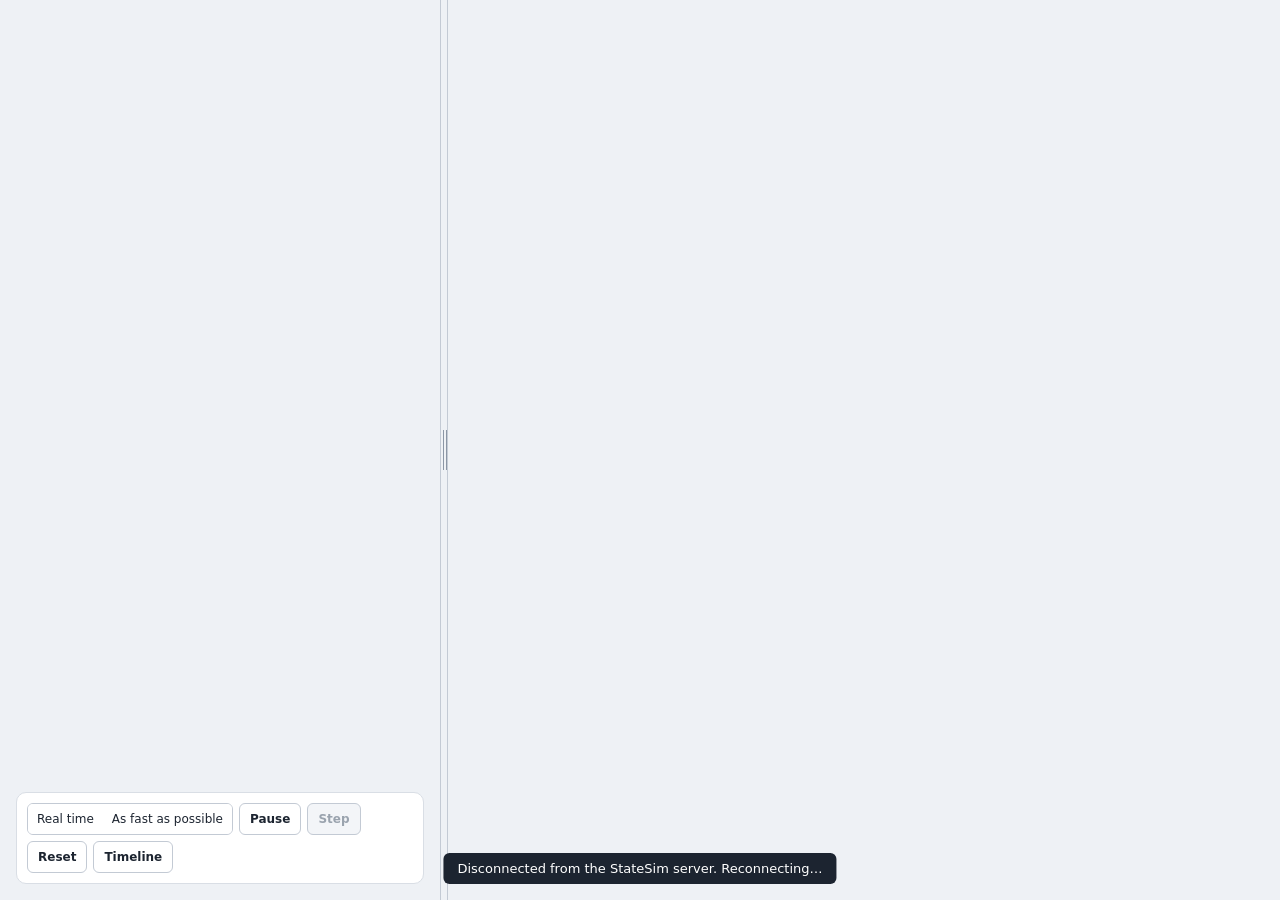
<file: src/statesim_server/static/index.html>
<!doctype html>
<html lang="en">
<head>
<meta charset="utf-8">
<meta name="viewport" content="width=device-width, initial-scale=1">
<title>StateSim</title>
<link rel="stylesheet" href="app.css">
<link rel="stylesheet" href="timeline.css">
</head>
<body>
<header class="top" id="top" aria-label="Aircraft panels" hidden></header>
<div class="layout">
  <div class="left" id="left">
    <section class="panels" id="panels" aria-label="Aircraft panels"></section>
    <section class="inputs" id="inputs" aria-label="Inputs"></section>
    <div class="topbar" id="runbar">
      <div class="seg" role="group" aria-label="Run mode">
        <button type="button" id="mode-realtime" data-mode="realtime">Real time</button>
        <button type="button" id="mode-fast" data-mode="fast">As fast as possible</button>
      </div>
      <button type="button" class="btn" id="pause">Pause</button>
      <button type="button" class="btn" id="step" disabled>Step</button>
      <button type="button" class="btn" id="reset">Reset</button>
      <button type="button" class="btn" id="timeline-toggle" aria-pressed="false" aria-controls="timeline">Timeline</button>
      <a class="btn" id="timeline-save" href="timeline.txt" download="statesim-timeline.txt" hidden
         title="Save the current run's timeline as a text file">Save as text</a>
      <button type="button" class="btn rec" id="rec-start" hidden
              title="Start an FMA recording (logging is not affected)">Start recording</button>
      <button type="button" class="btn rec on" id="rec-stop" hidden
              title="Stop the FMA recording and open its report">Stop recording</button>
      <span class="rec-clock" id="rec-clock" role="status" hidden></span>
    </div>
  </div>

  <div class="splitter" id="splitter" role="separator" aria-orientation="vertical"
       aria-label="Resize panes" aria-valuemin="280" aria-valuenow="440" tabindex="0"></div>

  <div class="right">
    <section class="machines" id="machines" aria-label="State machines"></section>
  </div>
</div>
<div class="tl-splitter" id="timeline-splitter" role="separator" aria-orientation="horizontal"
     aria-label="Resize timeline" aria-valuemin="120" aria-valuenow="260" tabindex="0" hidden></div>
<section class="timeline" id="timeline" aria-label="Timeline" hidden></section>
<div class="banner" id="banner" role="status" hidden></div>
<script src="panels.js"></script>
<script src="timeline.js"></script>
<script src="recording.js"></script>
<script src="app.js"></script>
</body>
</html>
</file>
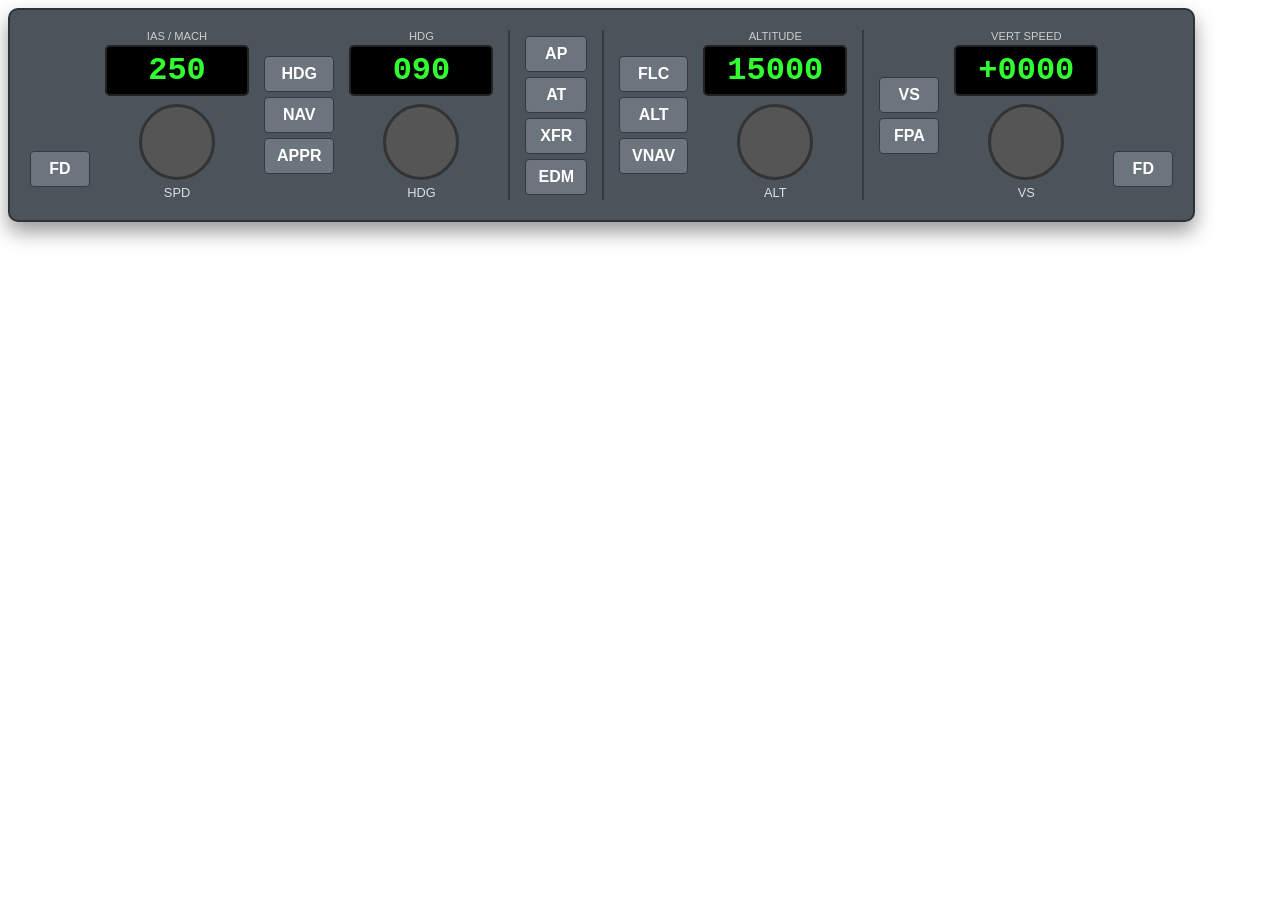
<file: examples/autopilot2/fcp.html>
<!DOCTYPE html>
<html lang="en">
<head>
    <meta charset="UTF-8">
    <title>Flight Control Panel</title>
    <!--
      StateSim aircraft panel (based on testFCP.html).
      StateSim shows the <style> and <body> content of this file in the top pane
      and wires the elements below by their attributes; it never runs scripts.
        data-input="var"   button: press (momentary) or flip (toggle), per the
                           inputs CSV widget column; knob: an int within min/max
        data-show="var"    shows the variable's value, data-format="%05d" etc.
        data-lit-by="var"  adds class "lit" while the variable is true
    -->
    <style>
        .fcp-container {
            background-color: #4a545a;
            border: 2px solid #2d3336;
            border-radius: 10px;
            padding: 20px;
            display: grid;
            grid-template-columns: repeat(13, auto);
            align-items: center;
            gap: 15px;
            box-shadow: 0 10px 20px rgba(0,0,0,0.4);
            color: #fff;
            font-family: 'Segoe UI', Tahoma, Geneva, Verdana, sans-serif;
            width: max-content;
        }
        .display {
            background-color: #000;
            color: #32ff32;
            font-family: 'Courier New', Courier, monospace;
            font-size: 2em;
            font-weight: bold;
            padding: 5px 10px;
            border-radius: 5px;
            border: 2px solid #222;
            text-align: center;
            min-width: 120px;
        }
        .display-label {
            color: #ccc;
            font-size: 0.7em;
            text-align: center;
            margin-bottom: -5px;
        }
        .control-group {
            display: flex;
            flex-direction: column;
            align-items: center;
            gap: 8px;
        }
        .button-stack {
            display: flex;
            flex-direction: column;
            gap: 5px;
        }
        .button {
            background-color: #6c757d;
            border: 1px solid #343a40;
            border-radius: 4px;
            color: #fff;
            font: inherit;
            font-weight: bold;
            padding: 8px 12px;
            cursor: pointer;
            transition: background-color 0.2s;
            min-width: 60px;
            text-align: center;
            position: relative;
        }
        .button:hover {
            background-color: #899198;
        }
        /* press feedback (StateSim adds "pressed" for a moment after each press) */
        .button.pressed, .button:active {
            background-color: #a3abb2;
        }
        /* light bar above a button, on while its data-lit-by variable is true */
        .button.lit::before {
            content: '';
            position: absolute;
            top: -6px;
            left: 50%;
            transform: translateX(-50%);
            width: 80%;
            height: 4px;
            background-color: #32ff32;
            border-radius: 2px;
        }
        .knob {
            width: 70px;
            height: 70px;
            border-radius: 50%;
            background: #555;
            border: 3px solid #333;
            cursor: grab;
        }
        .knob-label {
            font-size: 0.8em;
            margin-top: 5px;
            color: #ddd;
            text-align: center;
        }
        .divider {
            width: 2px;
            background-color: #343a40;
            align-self: stretch;
        }
        .fd-spacer {
            height: 100px;
        }
    </style>
</head>
<body>

    <div class="fcp-container" id="fcp">
        <div class="control-group">
            <div class="fd-spacer"></div>
            <button class="button" data-input="fd_on">FD</button>
        </div>

        <div class="control-group">
            <div class="display-label">IAS / MACH</div>
            <div class="display" data-show="spd_sel" data-format="%d">250</div>
            <div>
                <div class="knob" data-input="spd_sel" aria-label="SPD"></div>
                <div class="knob-label">SPD</div>
            </div>
        </div>

        <div class="button-stack">
            <button class="button" data-input="hdg_pb">HDG</button>
            <button class="button" data-input="nav_pb">NAV</button>
            <button class="button" data-input="appr_selected" data-lit-by="appr_light">APPR</button>
        </div>

        <div class="control-group">
            <div class="display-label">HDG</div>
            <div class="display" data-show="hdg_sel" data-format="%03d">090</div>
            <div>
                <div class="knob" data-input="hdg_sel" aria-label="HDG"></div>
                <div class="knob-label">HDG</div>
            </div>
        </div>

        <div class="divider"></div>

        <div class="button-stack">
            <button class="button" data-input="ap_on">AP</button>
            <button class="button" data-input="at_pb">AT</button>
            <button class="button" data-input="xfr_pb">XFR</button>
            <button class="button" data-input="EDM">EDM</button>
        </div>

        <div class="divider"></div>

        <div class="button-stack">
            <button class="button" data-input="flc_pb">FLC</button>
            <button class="button" data-input="alt_pb">ALT</button>
            <button class="button" data-input="vnav_pb">VNAV</button>
        </div>

        <div class="control-group">
            <div class="display-label">ALTITUDE</div>
            <div class="display" data-show="alt_sel" data-format="%d">15000</div>
            <div>
                <div class="knob" data-input="alt_sel" aria-label="ALT"></div>
                <div class="knob-label">ALT</div>
            </div>
        </div>

        <div class="divider"></div>

        <div class="button-stack">
            <button class="button" data-input="vs_pb">VS</button>
            <button class="button" data-input="fpa_pb">FPA</button>
        </div>

        <div class="control-group">
            <div class="display-label">VERT SPEED</div>
            <div class="display" data-show="vs_sel" data-format="%+05d">+0000</div>
            <div>
                <div class="knob" data-input="vs_sel" aria-label="VS"></div>
                <div class="knob-label">VS</div>
            </div>
        </div>

        <div class="control-group">
            <div class="fd-spacer"></div>
            <button class="button" data-input="fd_on">FD</button>
        </div>
    </div>

</body>
</html>
</file>
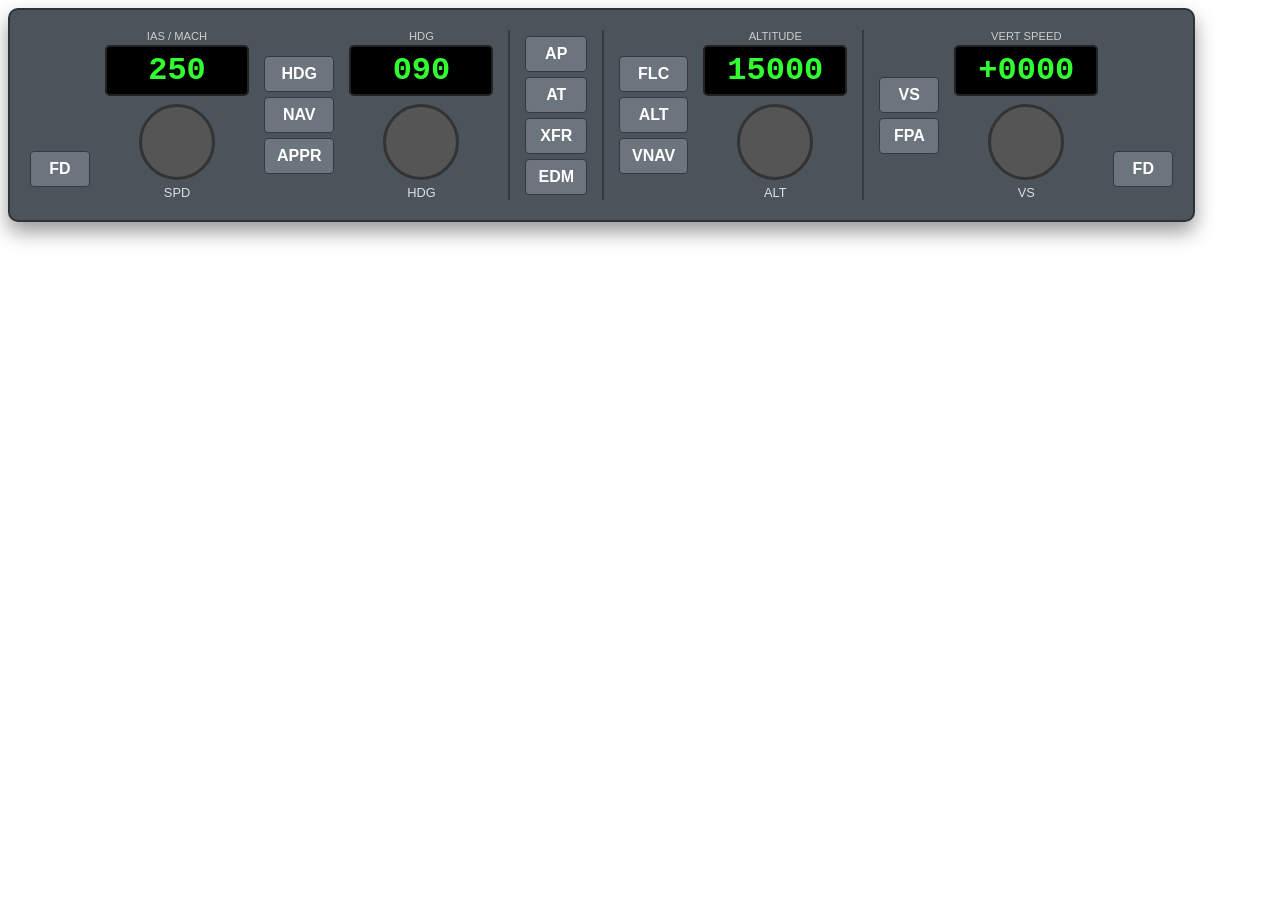
<file: examples/autopilot3/fcp.html>
<!DOCTYPE html>
<html lang="en">
<head>
    <meta charset="UTF-8">
    <title>Flight Control Panel</title>
    <!--
      StateSim aircraft panel (based on testFCP.html).
      StateSim shows the <style> and <body> content of this file in the top pane
      and wires the elements below by their attributes; it never runs scripts.
        data-input="var"   button: press (momentary) or flip (toggle), per the
                           inputs CSV widget column; knob: an int within min/max
        data-show="var"    shows the variable's value, data-format="%05d" etc.
        data-lit-by="var"  adds class "lit" while the variable is true
    -->
    <style>
        .fcp-container {
            background-color: #4a545a;
            border: 2px solid #2d3336;
            border-radius: 10px;
            padding: 20px;
            display: grid;
            grid-template-columns: repeat(13, auto);
            align-items: center;
            gap: 15px;
            box-shadow: 0 10px 20px rgba(0,0,0,0.4);
            color: #fff;
            font-family: 'Segoe UI', Tahoma, Geneva, Verdana, sans-serif;
            width: max-content;
        }
        .display {
            background-color: #000;
            color: #32ff32;
            font-family: 'Courier New', Courier, monospace;
            font-size: 2em;
            font-weight: bold;
            padding: 5px 10px;
            border-radius: 5px;
            border: 2px solid #222;
            text-align: center;
            min-width: 120px;
        }
        .display-label {
            color: #ccc;
            font-size: 0.7em;
            text-align: center;
            margin-bottom: -5px;
        }
        .control-group {
            display: flex;
            flex-direction: column;
            align-items: center;
            gap: 8px;
        }
        .button-stack {
            display: flex;
            flex-direction: column;
            gap: 5px;
        }
        .button {
            background-color: #6c757d;
            border: 1px solid #343a40;
            border-radius: 4px;
            color: #fff;
            font: inherit;
            font-weight: bold;
            padding: 8px 12px;
            cursor: pointer;
            transition: background-color 0.2s;
            min-width: 60px;
            text-align: center;
            position: relative;
        }
        .button:hover {
            background-color: #899198;
        }
        /* press feedback (StateSim adds "pressed" for a moment after each press) */
        .button.pressed, .button:active {
            background-color: #a3abb2;
        }
        /* light bar above a button, on while its data-lit-by variable is true */
        .button.lit::before {
            content: '';
            position: absolute;
            top: -6px;
            left: 50%;
            transform: translateX(-50%);
            width: 80%;
            height: 4px;
            background-color: #32ff32;
            border-radius: 2px;
        }
        .knob {
            width: 70px;
            height: 70px;
            border-radius: 50%;
            background: #555;
            border: 3px solid #333;
            cursor: grab;
        }
        .knob-label {
            font-size: 0.8em;
            margin-top: 5px;
            color: #ddd;
            text-align: center;
        }
        .divider {
            width: 2px;
            background-color: #343a40;
            align-self: stretch;
        }
        .fd-spacer {
            height: 100px;
        }
    </style>
</head>
<body>

    <div class="fcp-container" id="fcp">
        <div class="control-group">
            <div class="fd-spacer"></div>
            <button class="button" data-input="FD_btn" data-lit-by="fd_on">FD</button>
        </div>

        <div class="control-group">
            <div class="display-label">IAS / MACH</div>
            <div class="display" data-show="spd_sel" data-format="%d">250</div>
            <div>
                <div class="knob" data-input="spd_sel" aria-label="SPD"></div>
                <div class="knob-label">SPD</div>
            </div>
        </div>

        <div class="button-stack">
            <button class="button" data-input="hdg_pb">HDG</button>
            <button class="button" data-input="nav_pb">NAV</button>
            <button class="button" data-input="APPR_btn" data-lit-by="appr_on">APPR</button>
        </div>

        <div class="control-group">
            <div class="display-label">HDG</div>
            <div class="display" data-show="hdg_sel" data-format="%03d">090</div>
            <div>
                <div class="knob" data-input="hdg_sel" aria-label="HDG"></div>
                <div class="knob-label">HDG</div>
            </div>
        </div>

        <div class="divider"></div>

        <div class="button-stack">
            <button class="button" data-input="AP_btn" data-lit-by="ap_on">AP</button>
            <button class="button" data-input="AT_btn" data-lit-by="at_on">AT</button>
            <button class="button" data-input="xfr_pb">XFR</button>
            <button class="button" data-input="EDM">EDM</button>
        </div>

        <div class="divider"></div>

        <div class="button-stack">
            <button class="button" data-input="flc_pb">FLC</button>
            <button class="button" data-input="alt_pb">ALT</button>
            <button class="button" data-input="vnav_pb">VNAV</button>
        </div>

        <div class="control-group">
            <div class="display-label">ALTITUDE</div>
            <div class="display" data-show="alt_sel" data-format="%d">15000</div>
            <div>
                <div class="knob" data-input="alt_sel" aria-label="ALT"></div>
                <div class="knob-label">ALT</div>
            </div>
        </div>

        <div class="divider"></div>

        <div class="button-stack">
            <button class="button" data-input="vs_pb">VS</button>
            <button class="button" data-input="fpa_pb">FPA</button>
        </div>

        <div class="control-group">
            <div class="display-label">VERT SPEED</div>
            <div class="display" data-show="vs_sel" data-format="%+05d">+0000</div>
            <div>
                <div class="knob" data-input="vs_sel" aria-label="VS"></div>
                <div class="knob-label">VS</div>
            </div>
        </div>

        <div class="control-group">
            <div class="fd-spacer"></div>
            <button class="button" data-input="FD_btn" data-lit-by="fd_on">FD</button>
        </div>
    </div>

</body>
</html>
</file>
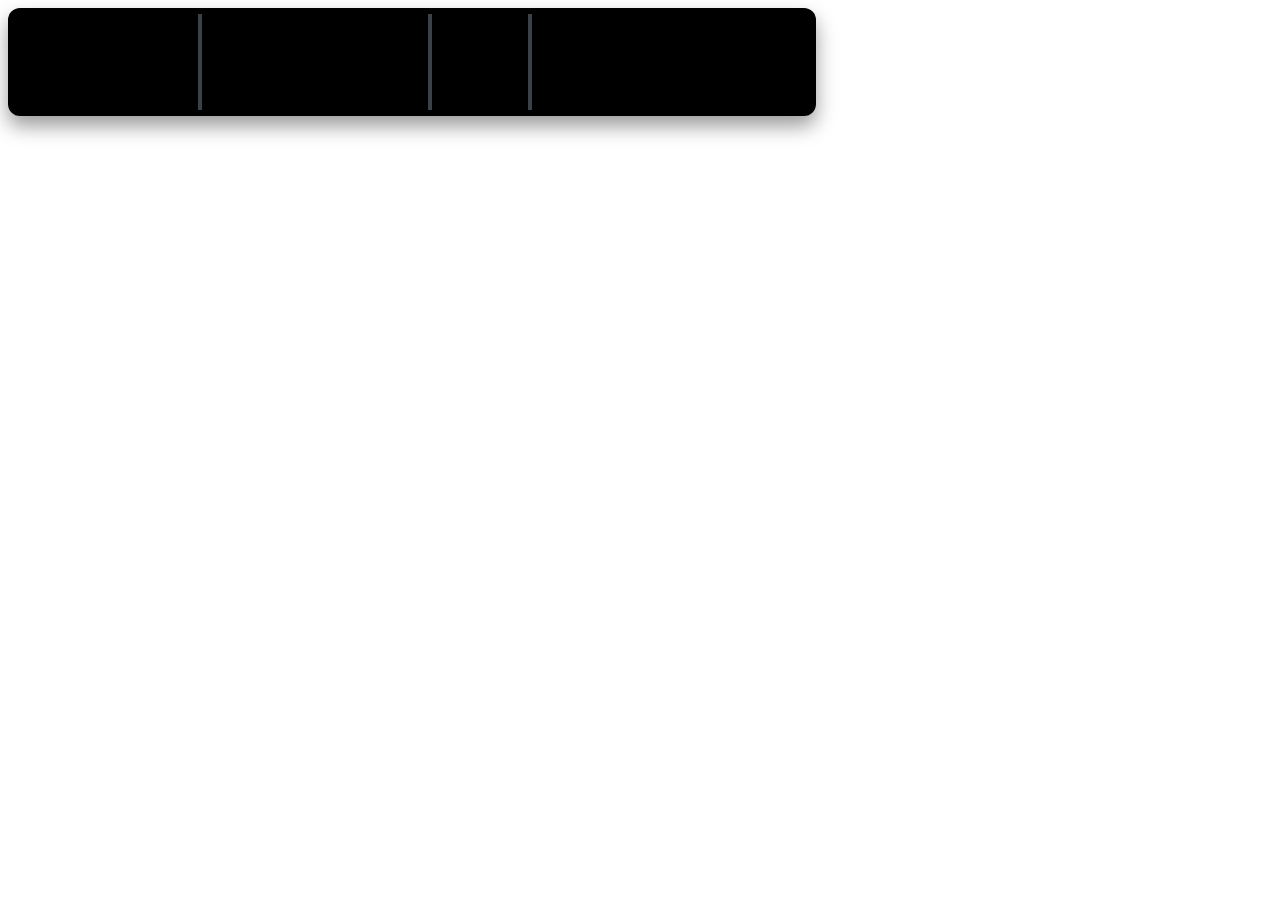
<file: examples/autopilot3/fma.html>
<!DOCTYPE html>
<html lang="en">
<head>
<meta charset="UTF-8">
<title>Flight Mode Annunciator</title>
<!--
  StateSim aircraft panel: the previous tool's FMA strip, generated from the
  fma_logic section of ap.json. Every mode text is lit by its FMA equation
  (equations.csv); a text is shown only while lit. Top row: engaged modes
  (green). Bottom row: armed modes (white). Engage column: AP on top, AT at
  the bottom, and between them the white AP <- AT arrow.
-->
<style>
  .fma { display: grid; grid-template-columns: 190px 230px 100px 280px;
          background: #000; border-radius: 12px; padding: 6px 4px; width: max-content;
          font-family: Arial, Helvetica, sans-serif; font-weight: 400; font-size: 24px;
          letter-spacing: 1px; line-height: 1; box-shadow: 0 10px 20px rgba(0,0,0,0.4); }
  .col { display: flex; flex-direction: column; justify-content: space-between;
          height: 80px; padding: 8px 6px; border-right: 4px solid #3a4148; }
  .col:last-child { border-right: 0; }
  .row { display: grid; grid-template-columns: repeat(var(--n, 1), 1fr); gap: 6px; }
  .slot { height: 1.1em; text-align: center; white-space: nowrap; }
  .arrow { height: 10px; display: flex; align-items: center; }
  .arrow .m.lit { display: block; position: relative; width: 100%; height: 6px;
                   margin-left: 10px; background: #f2f2f2; }
  .arrow .m.lit::before { content: ""; position: absolute; left: -12px; top: -7px;
                           border-style: solid; border-width: 10px 14px 10px 0;
                           border-color: transparent #f2f2f2 transparent transparent; }
  .m { display: none; }
  .m.lit { display: inline; }
  .eng { color: #3cc843; }
  .arm { color: #ffffff; }
  .m.white { color: #ffffff; }
</style>
</head>
<body>
<div class="fma" role="group" aria-label="Flight mode annunciator">
<div class="col" aria-label="Thrust"><div class="row" style="--n:1"><div class="slot eng" title="TM_engaged"><span class="m" data-lit-by="fma_tm_engaged_hold">HOLD</span><span class="m" data-lit-by="fma_tm_engaged_thrust">THRUST</span><span class="m" data-lit-by="fma_tm_engaged_spd">SPD</span><span class="m" data-lit-by="fma_tm_engaged_retard">RETARD</span></div></div><div class="row" style="--n:1"><div class="slot arm" title="TM_armed"><span class="m" data-lit-by="fma_tm_armed_hold">HOLD</span></div></div></div>
<div class="col" aria-label="Lateral"><div class="row" style="--n:2"><div class="slot eng" title="LNAV_engaged_1"><span class="m" data-lit-by="fma_lnav_engaged_1_appr">APPR</span></div><div class="slot eng" title="LNAV_engaged_2"><span class="m" data-lit-by="fma_lnav_engaged_2_to">TO</span><span class="m" data-lit-by="fma_lnav_engaged_2_fms1">FMS1</span><span class="m" data-lit-by="fma_lnav_engaged_2_loc1">LOC1</span><span class="m" data-lit-by="fma_lnav_engaged_2_loc">LOC</span><span class="m" data-lit-by="fma_lnav_engaged_2_align">ALIGN</span><span class="m" data-lit-by="fma_lnav_engaged_2_rollout">Rollout</span></div></div><div class="row" style="--n:2"><div class="slot arm" title="LNAV_armed_1"><span class="m" data-lit-by="fma_lnav_armed_1_appr">APPR</span></div><div class="slot arm" title="LNAV_armed_2"><span class="m" data-lit-by="fma_lnav_armed_2_fms1">FMS1</span><span class="m" data-lit-by="fma_lnav_armed_2_loc1">LOC1</span><span class="m" data-lit-by="fma_lnav_armed_2_align">ALIGN</span><span class="m" data-lit-by="fma_lnav_armed_2_rollout">Rollout</span></div></div></div>
<div class="col" aria-label="Engage"><div class="row"><div class="slot eng" title="ap_visible"><span class="m" data-lit-by="fma_ap_visible">AP</span></div></div><div class="arrow"><div class="m" data-lit-by="fma_ap_at_arrow" aria-label="AP &lt;- AT arrow"></div></div><div class="row"><div class="slot eng" title="at_color"><span class="m " data-lit-by="fma_at_color_green">AT</span><span class="m white" data-lit-by="fma_at_color_white">AT</span></div></div></div>
<div class="col" aria-label="Vertical"><div class="row" style="--n:3"><div class="slot eng" title="VNAV_engaged_1"><span class="m" data-lit-by="fma_vnav_engaged_1_to">TO</span><span class="m" data-lit-by="fma_vnav_engaged_1_flc">FLC</span><span class="m" data-lit-by="fma_vnav_engaged_1_alts">ALTS</span><span class="m" data-lit-by="fma_vnav_engaged_1_gs">GS</span><span class="m" data-lit-by="fma_vnav_engaged_1_flare">FLARE</span></div></div><div class="row" style="--n:3"><div class="slot arm" title="VNAV_armed_1"><span class="m" data-lit-by="fma_vnav_armed_1_flc">FLC</span><span class="m" data-lit-by="fma_vnav_armed_1_alts">ALTS</span><span class="m" data-lit-by="fma_vnav_armed_1_flare">FLARE</span></div><div class="slot arm" title="VNAV_armed_2"><span class="m" data-lit-by="fma_vnav_armed_2_flc">FLC</span><span class="m" data-lit-by="fma_vnav_armed_2_alts">ALTS</span></div><div class="slot arm" title="VNAV_armed_3"><span class="m" data-lit-by="fma_vnav_armed_3_gs">GS</span></div></div></div>
</div>
</body>
</html>
</file>
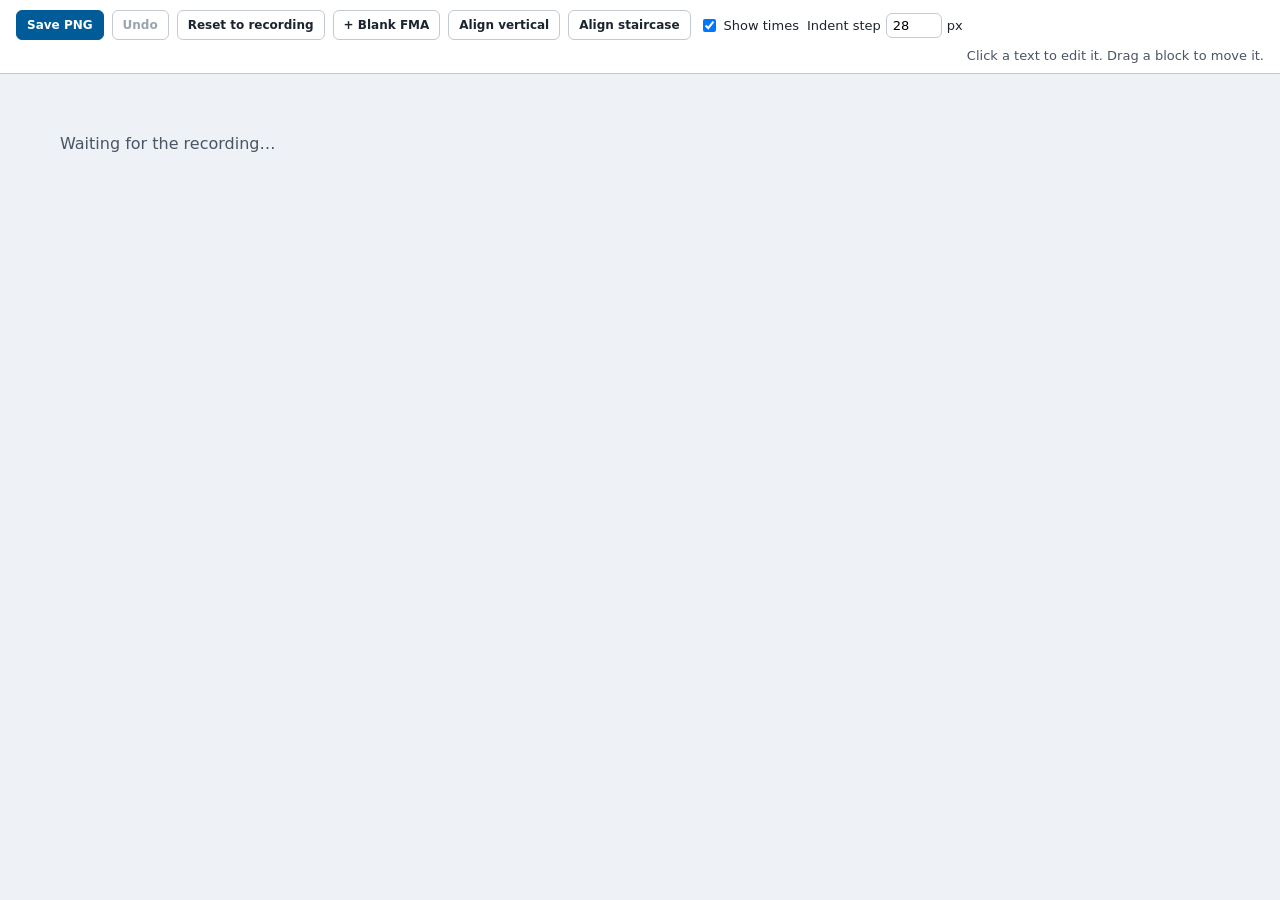
<file: src/statesim_server/static/recorder.html>
<!doctype html>
<html lang="en">
<head>
<meta charset="utf-8">
<meta name="viewport" content="width=device-width, initial-scale=1">
<title>FMA recording</title>
<style>
  :root { --blue: #005c99; --blue-tint: #dcf0fa; --ink: #1c2430; --muted: #4a5565; --line: #d9dee5;
          --line-strong: #c3cad4; --bg: #eef1f5; --card: #fff; --red: #c62a3a; }
  .rc-bar, .rc-bar * { box-sizing: border-box; }   /* not the report: it must lay out as in the PNG */
  body { margin: 0; background: var(--bg); color: var(--ink); font-family: Inter, "Segoe UI", system-ui, sans-serif; }
  .rc-bar { position: sticky; top: 0; z-index: 5; display: flex; flex-wrap: wrap; align-items: center; gap: 8px;
            padding: 10px 16px; background: var(--card); border-bottom: 1px solid var(--line-strong); font-size: 13px; }
  .rc-bar .btn { font: inherit; font-size: 12px; font-weight: 600; border: 1px solid var(--line-strong); border-radius: 6px;
                 padding: 7px 10px; background: var(--card); color: var(--ink); cursor: pointer; text-decoration: none; }
  .rc-bar .btn.primary { background: var(--blue); border-color: var(--blue); color: #fff; }
  .rc-bar .btn:disabled { color: #9aa3ae; cursor: default; }
  .rc-bar label { display: inline-flex; align-items: center; gap: 5px; }
  .rc-bar input[type=number] { width: 56px; font: inherit; padding: 4px 6px; border: 1px solid var(--line-strong); border-radius: 6px; }
  .rc-status { color: var(--muted); margin-left: auto; }
  .rc-stage { padding: 20px; overflow: auto; }
  .rc-wait { padding: 40px; color: var(--muted); }
  button:focus-visible, [contenteditable]:focus-visible, input:focus-visible { outline: 2px solid var(--blue); outline-offset: 2px; }
</style>
</head>
<body>
<div class="rc-bar rc-ui" id="bar" hidden>
  <button type="button" class="btn primary" id="save">Save PNG</button>
  <button type="button" class="btn" id="undo" disabled>Undo</button>
  <button type="button" class="btn" id="reset">Reset to recording</button>
  <button type="button" class="btn" id="blank" title="Add a blank FMA at the end; type what you expect in it">+ Blank FMA</button>
  <button type="button" class="btn" id="align-v" title="Line all blocks up on the left, keeping their order">Align vertical</button>
  <button type="button" class="btn" id="align-s" title="Indent each block one step more than the one above">Align staircase</button>
  <label><input type="checkbox" id="times" checked> Show times</label>
  <label>Indent step <input type="number" id="step" min="0" max="120" step="4" value="28"> px</label>
  <span class="rc-status" id="status">Click a text to edit it. Drag a block to move it.</span>
</div>
<div class="rc-stage" id="stage"><div class="rc-wait" id="wait">Waiting for the recording…</div></div>
<script src="recorder.js"></script>
</body>
</html>
</file>
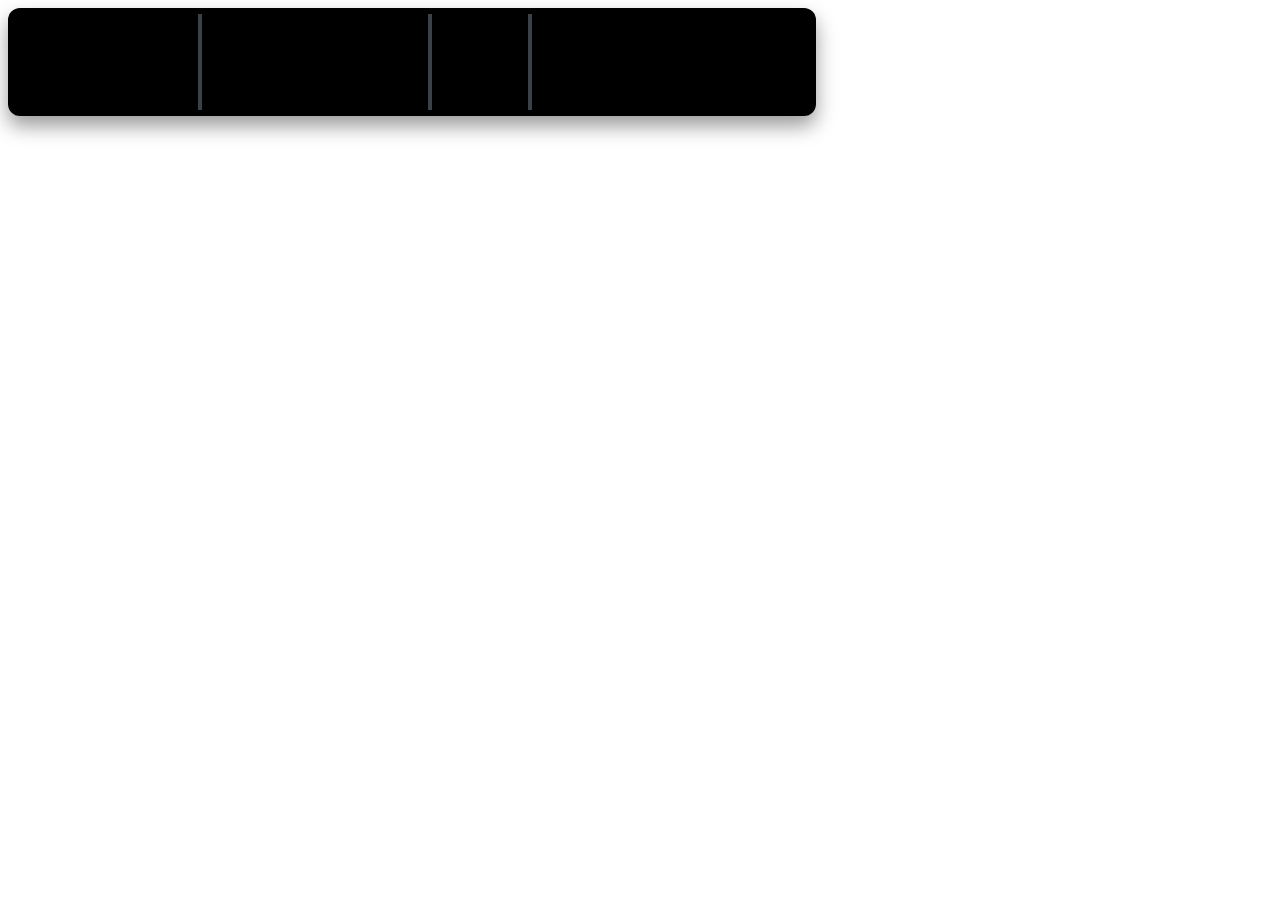
<file: src/statesim/aircraft/A220/fma.html>
<!DOCTYPE html>
<html lang="en">
<head>
<meta charset="UTF-8">
<title>Flight Mode Annunciator</title>
<!--
  StateSim aircraft panel: the previous tool's FMA strip, generated from the
  fma_logic section of ap.json. Every mode text is lit by its FMA equation
  (equations.csv); a text is shown only while lit. Top row: engaged modes
  (green). Bottom row: armed modes (white). Engage column: AP on top, AT at
  the bottom, and between them the white AP <- AT arrow.
-->
<style>
  .fma { display: grid; grid-template-columns: 190px 230px 100px 280px;
          background: #000; border-radius: 12px; padding: 6px 4px; width: max-content;
          font-family: Arial, Helvetica, sans-serif; font-weight: 400; font-size: 24px;
          letter-spacing: 1px; line-height: 1; box-shadow: 0 10px 20px rgba(0,0,0,0.4); }
  .col { display: flex; flex-direction: column; justify-content: space-between;
          height: 80px; padding: 8px 6px; border-right: 4px solid #3a4148; }
  .col:last-child { border-right: 0; }
  .row { display: grid; grid-template-columns: repeat(var(--n, 1), 1fr); gap: 6px; }
  .slot { height: 1.1em; text-align: center; white-space: nowrap; }
  .arrow { height: 10px; display: flex; align-items: center; }
  .arrow .m.lit { display: block; position: relative; width: 100%; height: 6px;
                   margin-left: 10px; background: #f2f2f2; }
  .arrow .m.lit::before { content: ""; position: absolute; left: -12px; top: -7px;
                           border-style: solid; border-width: 10px 14px 10px 0;
                           border-color: transparent #f2f2f2 transparent transparent; }
  .m { display: none; }
  .m.lit { display: inline; }
  .eng { color: #3cc843; }
  .arm { color: #ffffff; }
  .m.white { color: #ffffff; }
  /* FMA editor (recording report): positions are [data-slot]; colours by class */
  .fma-c-green { color: #3cc843; } .fma-c-white { color: #ffffff; } .fma-c-yellow { color: #f2e34c; }
  .fma-c-amber { color: #f5a623; } .fma-c-red { color: #ff4a4a; }
  [data-slot-extra] { display: none; }
  .fma-edit [data-slot-extra] { display: block; }
  .fma-edit .row.eng-top { --n: 2; }
  .arrow.right .m.lit { transform: scaleX(-1); }
</style>
</head>
<body>
<div class="fma" data-slot-colors="green white yellow amber red" role="group" aria-label="Flight mode annunciator">
<div class="col" aria-label="Thrust"><div class="row" style="--n:1"><div class="slot eng" title="TM_engaged" data-slot="thrust-top" data-slot-color="green"><span class="m" data-lit-by="fma_tm_engaged_hold">HOLD</span><span class="m" data-lit-by="fma_tm_engaged_thrust">THRUST</span><span class="m" data-lit-by="fma_tm_engaged_spd">SPD</span><span class="m" data-lit-by="fma_tm_engaged_retard">RETARD</span></div></div><div class="row" style="--n:1"><div class="slot arm" title="TM_armed" data-slot="thrust-bot" data-slot-color="white"><span class="m" data-lit-by="fma_tm_armed_hold">HOLD</span></div></div></div>
<div class="col" aria-label="Lateral"><div class="row" style="--n:2"><div class="slot eng" title="LNAV_engaged_1" data-slot="lat-top-1" data-slot-color="green"><span class="m" data-lit-by="fma_lnav_engaged_1_appr">APPR</span></div><div class="slot eng" title="LNAV_engaged_2" data-slot="lat-top-2" data-slot-color="green"><span class="m" data-lit-by="fma_lnav_engaged_2_to">TO</span><span class="m" data-lit-by="fma_lnav_engaged_2_fms1">FMS1</span><span class="m" data-lit-by="fma_lnav_engaged_2_loc1">LOC1</span><span class="m" data-lit-by="fma_lnav_engaged_2_loc">LOC</span><span class="m" data-lit-by="fma_lnav_engaged_2_align">ALIGN</span><span class="m" data-lit-by="fma_lnav_engaged_2_rollout">Rollout</span></div></div><div class="row" style="--n:2"><div class="slot arm" title="LNAV_armed_1" data-slot="lat-bot-1" data-slot-color="white"><span class="m" data-lit-by="fma_lnav_armed_1_appr">APPR</span></div><div class="slot arm" title="LNAV_armed_2" data-slot="lat-bot-2" data-slot-color="white"><span class="m" data-lit-by="fma_lnav_armed_2_fms1">FMS1</span><span class="m" data-lit-by="fma_lnav_armed_2_loc1">LOC1</span><span class="m" data-lit-by="fma_lnav_armed_2_align">ALIGN</span><span class="m" data-lit-by="fma_lnav_armed_2_rollout">Rollout</span></div></div></div>
<div class="col" aria-label="Engage"><div class="row eng-top"><div class="slot eng" data-slot="eng-top-dr" data-slot-color="green" data-slot-extra></div><div class="slot eng" title="ap_visible" data-slot="eng-top-ap" data-slot-color="green"><span class="m" data-lit-by="fma_ap_visible">AP</span></div></div><div class="arrow" data-slot="eng-bot-couple" data-slot-kind="arrow" data-slot-color="white"><div class="m" data-lit-by="fma_ap_at_arrow" aria-label="AP &lt;- AT arrow"></div></div><div class="row"><div class="slot eng" title="at_color" data-slot="eng-bot-at" data-slot-color="white"><span class="m " data-lit-by="fma_at_color_green">AT</span><span class="m white" data-lit-by="fma_at_color_white">AT</span></div></div></div>
<div class="col" aria-label="Vertical"><div class="row" style="--n:3"><div class="slot eng" title="VNAV_engaged_1" data-slot="vert-top-1" data-slot-color="green"><span class="m" data-lit-by="fma_vnav_engaged_1_to">TO</span><span class="m" data-lit-by="fma_vnav_engaged_1_flc">FLC</span><span class="m" data-lit-by="fma_vnav_engaged_1_alts">ALTS</span><span class="m" data-lit-by="fma_vnav_engaged_1_gs">GS</span><span class="m" data-lit-by="fma_vnav_engaged_1_flare">FLARE</span></div><div class="slot eng" data-slot="vert-top-ref" data-slot-color="green"></div></div><div class="row" style="--n:3"><div class="slot arm" title="VNAV_armed_1" data-slot="vert-bot-alt" data-slot-color="white"><span class="m" data-lit-by="fma_vnav_armed_1_flc">FLC</span><span class="m" data-lit-by="fma_vnav_armed_1_alts">ALTS</span><span class="m" data-lit-by="fma_vnav_armed_1_flare">FLARE</span></div><div class="slot arm" title="VNAV_armed_2" data-slot="vert-bot-fms" data-slot-color="white"><span class="m" data-lit-by="fma_vnav_armed_2_flc">FLC</span><span class="m" data-lit-by="fma_vnav_armed_2_alts">ALTS</span></div><div class="slot arm" title="VNAV_armed_3" data-slot="vert-bot-appr" data-slot-color="white"><span class="m" data-lit-by="fma_vnav_armed_3_gs">GS</span></div></div></div>
</div>
</body>
</html>
</file>
<file: src/statesim_server/static/app.css>
:root {
  --blue: #005c99; --blue-dark: #003d66; --blue-tint: #dcf0fa;
  --ink: #1c2430; --muted: #4a5565; --line: #d9dee5; --line-strong: #c3cad4;
  --bg: #eef1f5; --card: #ffffff; --state-bg: #f6f8fa;
  --green: #00a37d; --green-dark: #007a5e; --red: #c62a3a;
}
* { box-sizing: border-box; }
html, body { height: 100%; }
body { margin: 0; background: var(--bg); color: var(--ink); font-family: Inter, "Segoe UI", system-ui, sans-serif;
       height: 100vh; display: flex; flex-direction: column; overflow: hidden; }

/* layout: two panes and a splitter */
/* top pane: aircraft panels, full width, always shown when the model has panels */
.top { flex: 0 0 auto; display: flex; flex-wrap: nowrap; justify-content: center; align-items: flex-start; gap: 12px;
       padding: 12px; border-bottom: 1px solid var(--line-strong); background: #dde2e8; overflow: hidden; }
.top[hidden] { display: none; }
.panel-host { flex: 0 0 auto; }
.layout { flex: 1 1 auto; min-height: 0; display: flex; }
.left { flex: 0 0 auto; width: 440px; min-width: 280px; overflow: auto; padding: 16px; min-height: 0;
        display: flex; flex-direction: column; gap: 12px; }
.right { flex: 1 1 0; min-width: 0; overflow: auto; padding: 16px; }
.splitter { flex: 0 0 8px; cursor: col-resize; background: var(--bg); border-left: 1px solid var(--line-strong);
            border-right: 1px solid var(--line-strong); position: relative; touch-action: none; }
.splitter::after { content: ""; position: absolute; top: 50%; left: 2px; width: 2px; height: 40px; margin-top: -20px;
                   border-left: 1px solid #8b96a5; border-right: 1px solid #8b96a5; }
.splitter:hover, .splitter:focus-visible, .splitter.dragging { background: var(--blue-tint); outline: none; }
body.resizing { cursor: col-resize; user-select: none; }

.panels:empty { display: none; }

/* run controls (bottom of the left pane) */
.topbar { margin-top: auto; display: flex; flex-wrap: wrap; align-items: center; gap: 6px;
          background: var(--card); border: 1px solid var(--line); border-radius: 10px; padding: 10px; }
.seg { display: flex; border: 1px solid var(--line-strong); border-radius: 6px; overflow: hidden; }
.seg button { font: inherit; font-size: 12px; border: 0; padding: 8px 9px; background: var(--card); color: var(--ink); cursor: pointer; }
.seg button[aria-pressed="true"] { background: var(--blue); color: #fff; font-weight: 600; }
.btn { font: inherit; font-size: 12px; font-weight: 600; border: 1px solid var(--line-strong); border-radius: 6px;
       padding: 8px 10px; background: var(--card); color: var(--ink); cursor: pointer; }
a.btn { text-decoration: none; display: inline-block; }
.btn.rec.on { border-color: var(--red); color: var(--red); }
.btn.rec.on::before { content: ""; display: inline-block; width: 8px; height: 8px; margin-right: 6px;
                      border-radius: 50%; background: var(--red); vertical-align: 1px; }
.rec-clock { font-family: "JetBrains Mono", Consolas, monospace; font-size: 12px; font-weight: 700; color: var(--red); }
.rec-clock[hidden], .btn[hidden] { display: none; }
a.btn[hidden] { display: none; }
.btn:disabled { color: #9aa3ae; background: #f3f5f8; cursor: default; }

/* input cards */
.inputs { display: grid; grid-template-columns: repeat(auto-fill, minmax(170px, 1fr)); gap: 12px; }
.card { background: var(--card); border: 1px solid var(--line); border-radius: 10px; padding: 14px;
        display: flex; flex-direction: column; gap: 10px; min-width: 0; }
.card.wide { grid-column: 1 / -1; }
.card h2 { margin: 0; font-size: 12px; font-weight: 700; letter-spacing: 0.08em; color: var(--blue); text-transform: uppercase; }
.pb { font: inherit; font-size: 13px; font-weight: 700; border-radius: 6px; padding: 10px; text-transform: uppercase;
      overflow-wrap: anywhere; cursor: pointer; }
.pb.momentary { border: 2px solid var(--ink); background: var(--state-bg); color: var(--ink); }
.pb.lit { border: 2px solid var(--ink); background: var(--card); color: var(--ink); }
/* press feedback: while held, and for a moment after each click */
.pb { transition: background-color .25s, border-color .25s, color .25s, transform .05s; }
.pb:active, .pb.pressed { border-color: var(--blue); background: var(--blue-tint); color: var(--blue-dark);
                          transition: none; }
.pb:active { transform: translateY(1px); }
.pb.lit.on { border-color: var(--green-dark); background: var(--green); color: #fff; }
.row { display: flex; justify-content: space-between; align-items: center; gap: 8px; font-size: 13px; }
.row > label, .switch > span:first-child { overflow-wrap: anywhere; min-width: 0; }
.val { font-family: "JetBrains Mono", Consolas, monospace; font-weight: 700; color: var(--blue); }
input[type=range] { width: 100%; accent-color: var(--blue); }
select, input[type=number], input[type=text] { font: inherit; font-size: 13px; padding: 6px 8px; border: 1px solid var(--line-strong);
         border-radius: 6px; background: var(--card); color: var(--ink); min-width: 0; }
input[type=number] { width: 110px; }

/* two-state sliding switch */
.switch { position: relative; display: flex; justify-content: space-between; align-items: center; gap: 10px;
          font-size: 13px; cursor: pointer; }
/* the real checkbox stays inside its switch: positioned against the page, a
   focused checkbox low in a card was off-screen and the browser scrolled the
   whole page to it, hiding the top pane (#45) */
.switch input { position: absolute; right: 0; top: 50%; margin: 0; opacity: 0; width: 1px; height: 1px; }
.track { position: relative; flex: 0 0 auto; width: 42px; height: 24px; border-radius: 12px; background: #b9c1cc; transition: background .15s; }
.track::after { content: ""; position: absolute; top: 3px; left: 3px; width: 18px; height: 18px; border-radius: 50%;
                background: #fff; box-shadow: 0 1px 2px rgba(0,0,0,.25); transition: transform .15s; }
.switch input:checked + .track { background: var(--blue); }
.switch input:checked + .track::after { transform: translateX(18px); }
.switch input:focus-visible + .track { outline: 2px solid var(--blue); outline-offset: 2px; }
button:focus-visible, select:focus-visible, input:focus-visible { outline: 2px solid var(--blue); outline-offset: 2px; }

/* state machines */
.machines { display: grid; grid-template-columns: repeat(auto-fill, 200px); gap: 10px; }
.sm { background: var(--card); border: 1px solid var(--line); border-radius: 10px; padding: 10px;
      display: flex; flex-direction: column; gap: 8px; }
.sm h3 { margin: 0; font-size: 14px; font-weight: 700; color: var(--blue); overflow-wrap: anywhere; }
.states { display: grid; grid-template-columns: repeat(2, minmax(0, 1fr)); gap: 6px; }
.st { min-height: 34px; display: flex; align-items: center; justify-content: center; text-align: center;
      font: inherit; font-size: 12px; font-weight: 600; line-height: 1.2; padding: 4px 6px; margin: 0;
      border: 2px solid var(--line); border-radius: 6px; background: var(--state-bg); color: var(--muted);
      overflow-wrap: break-word; word-break: normal; cursor: default; }
.st.small { font-size: 10px; }
.st.active { border-color: var(--blue); background: var(--blue); color: #fff; font-weight: 700; }
.st.next { border-color: var(--blue); background: var(--blue-tint); color: var(--blue-dark); }

.banner { position: fixed; left: 50%; bottom: 16px; transform: translateX(-50%); background: var(--ink); color: #fff;
          font-size: 13px; padding: 8px 14px; border-radius: 6px; }
</file>
<file: src/statesim_server/static/timeline.css>
/* Timeline pane (timeline.js): swimlanes and sequence chart. Uses the colour
   tokens of app.css and adds its own. */
:root {
  /* state colours: by the state's index in its machine, modulo 8 */
  --tl-s0: #75a7e4; --tl-s1: #f29d7b; --tl-s2: #6bcba9; --tl-s3: #f3c259;
  --tl-s4: #f0a9c4; --tl-s5: #59ae59; --tl-s6: #998de4; --tl-s7: #ed8988;
  --tl-unknown: #c3cad4;      /* a state that is not in the model, and bars too thin to tell apart */
  --tl-plot: #f6f8fa;         /* lane background */
  --tl-grid: #e3e7ec;         /* second lines */
  --tl-tick: #1c2430;         /* transition tick, input dot */
  --tl-cursor: #c62a3a;       /* current time */
  --tl-cause: #005c99;        /* cause lines, selection */
  --tl-write: #007a5e;        /* action writes in the sequence chart */
}

/* pane and its splitter, full width under the left and right panes */
.tl-splitter { flex: 0 0 8px; cursor: row-resize; background: var(--bg); border-top: 1px solid var(--line-strong);
               border-bottom: 1px solid var(--line-strong); position: relative; touch-action: none; }
.tl-splitter::after { content: ""; position: absolute; left: 50%; top: 2px; height: 2px; width: 40px; margin-left: -20px;
                      border-top: 1px solid #8b96a5; border-bottom: 1px solid #8b96a5; box-sizing: border-box; }
.tl-splitter:hover, .tl-splitter:focus-visible, .tl-splitter.dragging { background: var(--blue-tint); outline: none; }
body.resizing-v { cursor: row-resize; user-select: none; }
.timeline { flex: 0 0 auto; height: 260px; min-height: 0; overflow: auto; background: var(--card); position: relative; }
.timeline[hidden], .tl-splitter[hidden] { display: none; }
#timeline-toggle[aria-pressed="true"] { background: var(--blue); border-color: var(--blue); color: #fff; }

/* swimlanes */
.tl-lanes { position: sticky; top: 0; z-index: 1; background: var(--card); }   /* stays visible over the chart */
.tl-svg { display: block; user-select: none; touch-action: pan-y; cursor: grab; }
.tl-svg.tl-pointing { cursor: pointer; }
.tl-svg.tl-panning { cursor: grabbing; }
.tl-svg text { font-family: inherit; }
.tl-plot { fill: var(--tl-plot); }
.tl-rowline { stroke: var(--line); stroke-width: 1; }
.tl-grid { stroke: var(--tl-grid); stroke-width: 1; }
.tl-label { font-size: 12px; font-weight: 600; fill: var(--ink); }
.tl-label-inputs { fill: var(--blue); }
.tl-bar { stroke: none; }
.tl-hit { fill: transparent; stroke: none; }
.tl-s0 { fill: var(--tl-s0); } .tl-s1 { fill: var(--tl-s1); } .tl-s2 { fill: var(--tl-s2); } .tl-s3 { fill: var(--tl-s3); }
.tl-s4 { fill: var(--tl-s4); } .tl-s5 { fill: var(--tl-s5); } .tl-s6 { fill: var(--tl-s6); } .tl-s7 { fill: var(--tl-s7); }
.tl-sx, .tl-dense { fill: var(--tl-unknown); }
.tl-bar-text { font-size: 10px; font-weight: 600; fill: var(--ink); pointer-events: none; }
.tl-tick line { stroke: var(--tl-tick); stroke-width: 1.5; }
.tl-tid { font-size: 9px; font-weight: 700; fill: var(--muted); }
.tl-dot circle { fill: var(--tl-tick); stroke: var(--tl-plot); stroke-width: 1; }
.tl-in-label { font-size: 9px; font-weight: 500; fill: var(--muted); }
.tl-tick.hover line, .tl-tick.sel line { stroke: var(--tl-cause); stroke-width: 3; }
.tl-tick.hover .tl-tid, .tl-tick.sel .tl-tid, .tl-dot.hover .tl-in-label, .tl-dot.sel .tl-in-label {
  fill: var(--blue-dark); paint-order: stroke; stroke: var(--tl-plot); stroke-width: 3px; }
.tl-dot.hover circle, .tl-dot.sel circle { fill: var(--tl-cause); stroke: var(--blue-tint); stroke-width: 3; }
.tl-cause { stroke: var(--tl-cause); stroke-width: 1.5; stroke-dasharray: 4 3; fill: none; pointer-events: none; }
.tl-cause-end { fill: var(--tl-cause); pointer-events: none; }
.tl-cursor { stroke: var(--tl-cursor); stroke-width: 1.5; pointer-events: none; }
.tl-axis-line, .tl-axis-tick { stroke: var(--line-strong); stroke-width: 1; }
.tl-axis-text { font-size: 10px; fill: var(--muted); text-anchor: middle; font-family: "JetBrains Mono", Consolas, monospace; }
.btn.tl-live { position: absolute; top: 4px; right: 20px; padding: 4px 10px; background: var(--blue); border-color: var(--blue);
               color: #fff; box-shadow: 0 1px 3px rgba(0,0,0,.2); }
.tl-live[hidden], .tl-tip[hidden], .tl-chart[hidden] { display: none; }
.tl-tip { position: absolute; z-index: 2; max-width: 340px; background: var(--ink); color: #fff; font-size: 12px; line-height: 1.35;
          padding: 6px 9px; border-radius: 6px; pointer-events: none; overflow-wrap: anywhere; }
.tl-tip-head { font-weight: 700; }
.tl-tip-meta { color: #b9c1cc; font-size: 11px; }

/* sequence chart, below the lanes */
.tl-chart { border-top: 1px solid var(--line-strong); }
.tl-chart-head { display: flex; align-items: center; justify-content: space-between; gap: 12px; padding: 8px 12px 4px; }
.tl-chart-title { font-size: 12px; font-weight: 700; letter-spacing: 0.08em; color: var(--blue); text-transform: uppercase;
                  overflow-wrap: anywhere; min-width: 0; }
.btn.tl-close { padding: 4px 10px; }
.tl-chart-body { overflow-x: auto; padding: 0 0 8px; }
.tl-seq { display: block; }
.tl-seq text { font-family: inherit; }
.tl-life { stroke: var(--line-strong); stroke-width: 1; stroke-dasharray: 3 3; }
.tl-life-box { fill: var(--state-bg); stroke: var(--line-strong); stroke-width: 1; }
.tl-life-text { font-size: 11px; font-weight: 600; fill: var(--ink); text-anchor: middle; }
.tl-seq-band { fill: var(--blue-tint); }
.tl-seq-text { font-size: 11px; paint-order: stroke; stroke: var(--card); stroke-width: 3px; stroke-linejoin: round; }
.tl-seq-row.sel .tl-seq-text { stroke: var(--blue-tint); }
.tl-seq-time { fill: var(--muted); font-family: "JetBrains Mono", Consolas, monospace; font-size: 10px; }
.tl-seq-tid { fill: var(--ink); font-weight: 700; }
.tl-seq-in { fill: var(--ink); font-weight: 600; }
.tl-seq-write { fill: var(--tl-write); font-weight: 600; }
.tl-seq-dot, .tl-seq-mark, .tl-arrow-start { fill: var(--tl-tick); }
.tl-arrow { stroke: var(--tl-tick); stroke-width: 1.5; fill: none; }
.tl-arrow-head { fill: var(--tl-tick); stroke: none; }
.tl-arrow.tl-write { stroke: var(--tl-write); stroke-dasharray: 5 3; }
.tl-arrow-head.tl-write { fill: var(--tl-write); }
</file>
